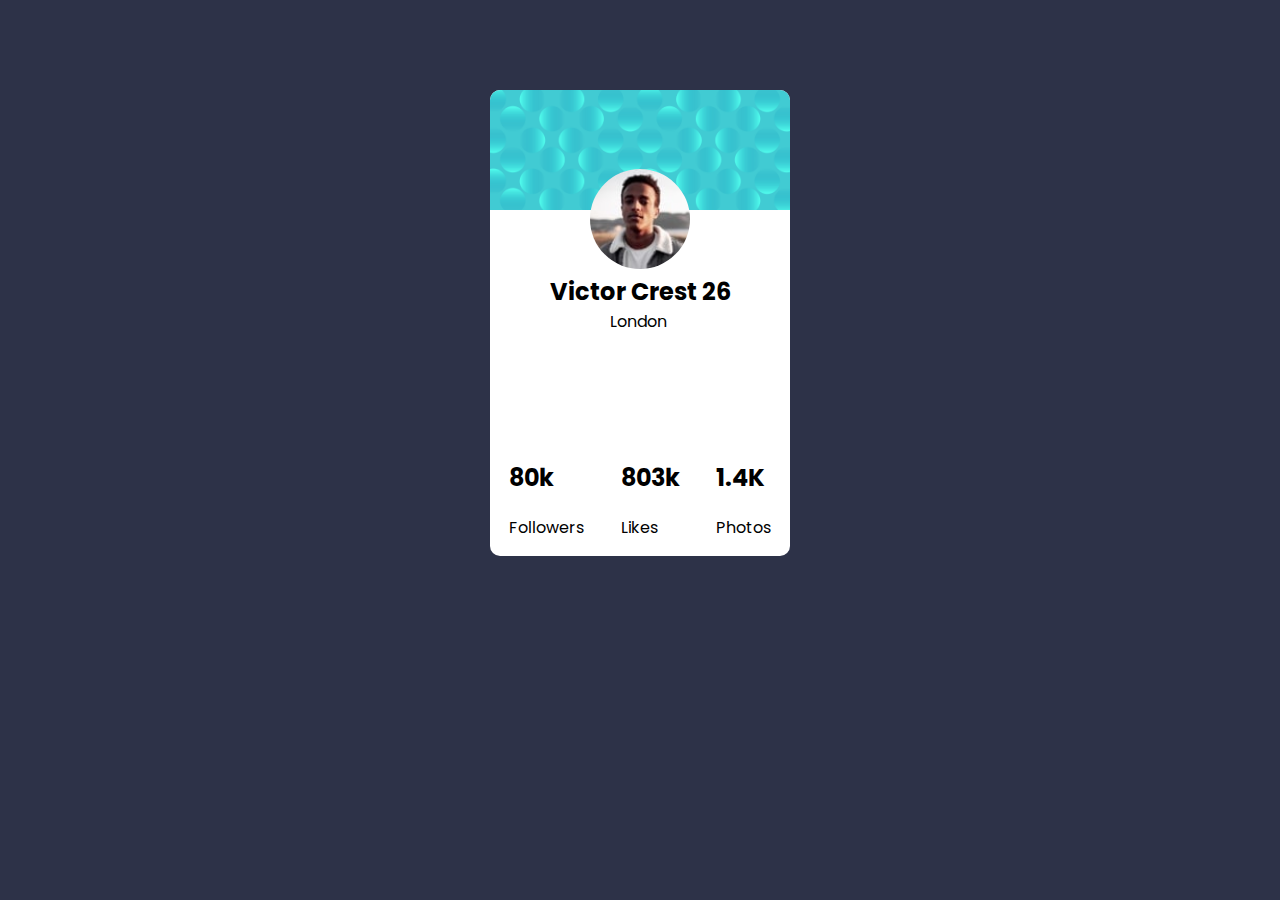
<file: index.html>
<!DOCTYPE html>
<html lang="en">
<head>
  <meta charset="UTF-8">
  <meta name="viewport" content="width=device-width, initial-scale=1.0"> <!-- displays site properly based on user's device -->
  <link rel="icon" type="image/png" sizes="32x32" href="./images/favicon-32x32.png">
  
  <title>Frontend Mentor | Profile card component</title>
  <!-- Feel free to remove these styles or customise in your own stylesheet 👍 -->
 <link rel="stylesheet" type="text/css" href="styles.css">
</head>
<body>
<section>
    <div class="img-top">
    <img src="images/bg-pattern-card.png" alt="card-img">
    </div>

    <div class="img-bottom">
      <img src="images/image-victor.jpg">
    </div>
    <div class="card-content">
      <div class="card-item">
        <h2>Victor Crest 26</h2>
        <p>London</p>
      </div>
      <div class="card-items-row">
        <div>
          <h2>80k</h2>
          <p>Followers</p>
        </div>
        <div>
          <h2>803k</h2>
          <p>Likes</p>
        </div>
        <div>
          <h2>1.4K</h2>
          <p>Photos</p>
        </div>
        
      </div>
    </div>
  
  
</section>  



  







</body>
</html>
</file>
<file: styles.css>
@import url('https://fonts.googleapis.com/css2?family=Poppins:wght@300&display=swap');
body{
	font-family: 'Poppins', sans-serif;
	margin: 0px;
	padding: 0px;
	overflow-x: hidden;
	overflow-y: hidden;

}
/*utilities classes*/
section{
	overflow: hidden;
	background-color: #fff;
	width: 300px;
	border-radius: 10px;
}
body{
	background-color: hsl(229, 23%, 23%);
	/*hsl(227, 10%, 46%)*/
}
*{
	padding: 0;
	border: 0;
	box-sizing: border-box;
}
img{
	width: 100%;
	height:auto;
}
/*end utilities default classes*/
/*Styling the section*/
section{
	max-width: 900px;
	margin: 90px auto;
}
.img-top,.img-bottom{
width:300px;
margin:0 auto;
}
.img-bottom img{
	border-radius: 50%;
	width:100px;
	text-align: center;
	position: relative;
	left: 100px;
	bottom: 3rem;
    z-index: 9999;
}
div .img-bottom{
	text-align: center;
	}
	.card-content{
		/*position: relative;
		left: 40%;
*/
}
/*card design item*/
.card-item{
	position: relative;
	bottom: 70px;
	left: 60px;

	/*color:#fff;*/
}
.card-item h2{
	position: relative;
	/*right: 30px;*/
}
.card-item  p{
	position: relative;
    bottom: 20px;
    left:60px;
}

.card-items-row{

	
	display: flex;
	justify-content: space-around;

}
.card-items-row h1{

}
</file>
